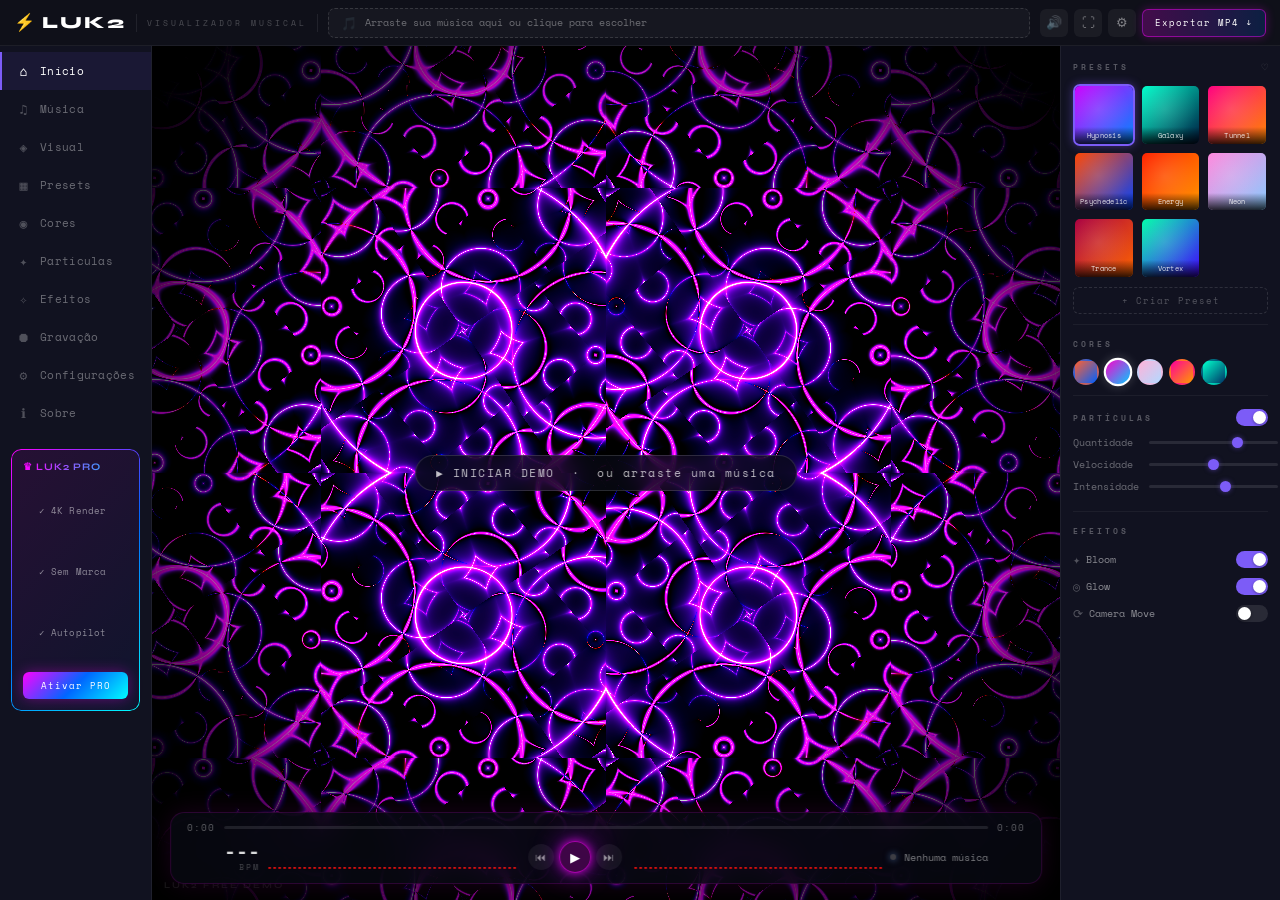
<file: demo.html>
<!DOCTYPE html>
<html lang="pt-br">
<head>
<meta charset="UTF-8"/>
<meta name="viewport" content="width=device-width, initial-scale=1.0"/>
<title>LUK2 — Visualizador Musical</title>
<link rel="preconnect" href="https://fonts.googleapis.com">
<link href="https://fonts.googleapis.com/css2?family=Space+Mono:wght@400;700&family=Syne:wght@700;800&display=swap" rel="stylesheet">
<style>
/* ── Reset ── */
*{margin:0;padding:0;box-sizing:border-box;}
html,body{width:100%;height:100%;overflow:hidden;background:#0c0d15;color:#fff;font-family:'Space Mono',monospace;}

/* ── App Shell ── */
#app{display:flex;flex-direction:column;width:100%;height:100%;}

/* ══════════════════════════════
   TOP BAR
══════════════════════════════ */
#topbar{
  display:flex;align-items:center;gap:10px;
  height:46px;min-height:46px;padding:0 14px;
  background:#0f1019;
  border-bottom:1px solid rgba(255,255,255,0.06);
  flex-shrink:0;z-index:20;
}
.tb-brand{
  display:flex;align-items:center;gap:5px;
  font-family:'Syne',sans-serif;font-size:17px;font-weight:800;
  letter-spacing:2px;white-space:nowrap;color:#fff;
}
.tb-brand-icon{color:#7c5cf7;}
.tb-sep{width:1px;height:18px;background:rgba(255,255,255,0.08);flex-shrink:0;}
.tb-sub{font-size:8px;letter-spacing:3px;color:rgba(255,255,255,0.25);text-transform:uppercase;white-space:nowrap;}
.tb-drop{
  flex:1;display:flex;align-items:center;gap:8px;
  height:30px;padding:0 12px;border-radius:7px;
  border:1px dashed rgba(255,255,255,0.14);
  background:rgba(255,255,255,0.03);
  cursor:pointer;transition:all 0.2s;
  font-size:10px;color:rgba(255,255,255,0.38);overflow:hidden;white-space:nowrap;
}
.tb-drop:hover{border-color:rgba(120,170,255,0.45);background:rgba(120,170,255,0.05);color:rgba(255,255,255,0.65);}
.tb-drop-icon{font-size:13px;opacity:0.55;flex-shrink:0;}
.tb-actions{display:flex;align-items:center;gap:6px;flex-shrink:0;}
.tb-icon{
  width:28px;height:28px;border-radius:6px;border:none;
  background:rgba(255,255,255,0.05);color:rgba(255,255,255,0.45);
  font-size:13px;cursor:pointer;transition:all 0.2s;
  display:flex;align-items:center;justify-content:center;
}
.tb-icon:hover{background:rgba(255,255,255,0.1);color:#fff;}
.tb-export{
  padding:0 12px;height:28px;border-radius:6px;
  border:1px solid rgba(255,0,255,0.45);
  background:linear-gradient(90deg,rgba(255,0,255,0.22),rgba(0,100,255,0.18));
  color:#fff;
  font-family:'Space Mono',monospace;font-size:9px;letter-spacing:1px;
  cursor:pointer;transition:all 0.2s;white-space:nowrap;
  box-shadow:0 0 10px rgba(255,0,255,0.25);
}
.tb-export:hover{
  background:linear-gradient(90deg,rgba(255,0,255,0.40),rgba(0,140,255,0.35));
  box-shadow:0 0 18px rgba(255,0,255,0.50),0 0 36px rgba(0,150,255,0.22);
}

/* ══════════════════════════════
   MAIN AREA
══════════════════════════════ */
#mainArea{display:flex;flex:1;overflow:hidden;}

/* ══════════════════════════════
   SIDEBAR
══════════════════════════════ */
#sidebar{
  width:152px;min-width:152px;
  background:#111220;
  border-right:1px solid rgba(255,255,255,0.06);
  display:flex;flex-direction:column;
  flex-shrink:0;overflow:hidden;
}
.nav-menu{padding:6px 0;}
.nav-item{
  display:flex;align-items:center;gap:9px;
  padding:9px 14px;
  font-size:11px;letter-spacing:0.3px;
  color:rgba(255,255,255,0.38);
  cursor:pointer;transition:all 0.15s;
  border-left:2px solid transparent;
  user-select:none;
}
.nav-item:hover{color:rgba(255,255,255,0.75);background:rgba(255,255,255,0.03);}
.nav-item.active{color:#fff;border-left-color:#7c5cf7;background:rgba(124,92,247,0.09);}
.nav-icon{font-size:13px;width:15px;text-align:center;flex-shrink:0;opacity:0.7;}
.nav-item.active .nav-icon{opacity:1;}
.pro-block{
  margin:10px;border-radius:10px;padding:12px;flex-shrink:0;
  position:relative;
  background:linear-gradient(135deg,rgba(255,0,255,0.09),rgba(0,80,255,0.06));
  border:1px solid transparent;
  background-clip:padding-box;
}
.pro-block::before{
  content:'';position:absolute;inset:0;border-radius:10px;padding:1px;
  background:linear-gradient(135deg,#ff00ff,#0066ff,#00ffff);
  -webkit-mask:linear-gradient(#fff 0 0) content-box,linear-gradient(#fff 0 0);
  -webkit-mask-composite:xor;mask-composite:exclude;
  pointer-events:none;
}
.pro-badge{
  font-family:'Syne',sans-serif;font-size:10px;font-weight:700;letter-spacing:1px;margin-bottom:7px;
  background:linear-gradient(90deg,#ff00ff,#00ccff);
  -webkit-background-clip:text;-webkit-text-fill-color:transparent;background-clip:text;
}
.pro-feat{font-size:9px;color:rgba(255,255,255,0.5);padding:24px 16px;letter-spacing:0.2px;}
.pro-feat::before{content:'✓  ';}
.pro-btn{
  width:100%;margin-top:9px;padding:7px;border-radius:6px;border:none;
  background:linear-gradient(135deg,#ff00ff,#0066ff,#00ffff);
  color:#fff;font-family:'Space Mono',monospace;font-size:9px;letter-spacing:1px;
  cursor:pointer;transition:all 0.2s;
  box-shadow:0 0 14px rgba(255,0,255,0.35);
}
.pro-btn:hover{
  background:linear-gradient(135deg,#ff44ff,#0088ff,#00ffff);
  box-shadow:0 0 22px rgba(255,0,255,0.55),0 0 40px rgba(0,150,255,0.28);
}

/* ══════════════════════════════
   CANVAS AREA
══════════════════════════════ */
#canvasWrap{
  flex:1;position:relative;overflow:hidden;background:#000;min-width:0;
  box-shadow:inset 1px 0 8px rgba(255,0,255,0.010),inset -1px 0 8px rgba(0,200,255,0.008);
}
#glCanvas{
  display:block;position:absolute;top:0;left:0;width:100%;height:100%;
}
#beatFlash{
  position:absolute;inset:0;z-index:5;pointer-events:none;
  border:3px solid rgba(120,170,255,0);
  transition:border-color 0.03s ease,opacity 0.08s ease;opacity:0;
}
#beatFlash.active{border-color:rgba(255,0,255,0.9);opacity:1;box-shadow:inset 0 0 30px rgba(255,0,200,0.12);}
.watermark{
  position:absolute;bottom:10px;left:12px;z-index:6;pointer-events:none;
  font-family:'Syne',sans-serif;font-size:9px;font-weight:700;
  letter-spacing:2px;color:rgba(255,255,255,0.09);
}
#idleMsg{
  position:absolute;top:50%;left:50%;transform:translate(-50%,-50%);
  z-index:15;pointer-events:auto;
  display:flex;align-items:center;gap:8px;
  background:rgba(8,10,20,0.72);border:1px solid rgba(255,255,255,0.14);
  border-radius:100px;padding:9px 20px;backdrop-filter:blur(12px);
  font-size:11px;letter-spacing:1.5px;color:rgba(255,255,255,0.75);
  cursor:pointer;white-space:nowrap;
  animation:idle-pulse 2s ease-in-out infinite;
  transition:opacity 0.6s ease;
}
#idleMsg:hover{background:rgba(120,170,255,0.12);border-color:rgba(120,170,255,0.45);}
#idleMsg.hidden{opacity:0;pointer-events:none;}
@keyframes idle-pulse{
  0%,100%{border-color:rgba(255,255,255,0.14);}
  50%{border-color:rgba(120,170,255,0.5);box-shadow:0 0 18px rgba(120,170,255,0.2);}
}

/* ── Player Bar ── */
#playerBar{
  position:absolute;bottom:16px;left:50%;transform:translateX(-50%);
  width:min(920px,96%);z-index:10;
  padding:8px 16px 10px;
  background:rgba(8,9,18,0.82);
  backdrop-filter:blur(14px);
  border-radius:14px;
  border:1px solid rgba(255,0,255,0.15);
  box-shadow:0 0 24px rgba(255,0,255,0.10),0 4px 20px rgba(0,0,0,0.5);
}
.progress-row{display:flex;align-items:center;gap:7px;margin-bottom:7px;}
.t-label{font-size:9px;color:rgba(255,255,255,0.38);letter-spacing:1px;min-width:30px;}
.t-label:last-child{text-align:right;}
.prog-track{
  flex:1;height:3px;background:rgba(255,255,255,0.1);border-radius:2px;
  cursor:pointer;position:relative;
}
.prog-fill{
  height:100%;width:0%;
  background:linear-gradient(90deg,#ff2bd6,#b026ff,#5a6cff,#00e5ff);
  border-radius:2px;transition:width 0.25s linear;pointer-events:none;
  box-shadow:0 0 6px rgba(255,0,200,0.45);
}
.player-row{display:flex;align-items:center;justify-content:center;gap:12px;}
.player-left{display:flex;align-items:center;gap:8px;}
.track-dot{
  width:6px;height:6px;border-radius:50%;flex-shrink:0;
  background:rgba(120,170,255,0.85);box-shadow:0 0 7px rgba(120,170,255,0.6);
  animation:dot-pulse 1.2s ease-in-out infinite;
}
@keyframes dot-pulse{0%,100%{opacity:1;transform:scale(1);}50%{opacity:0.45;transform:scale(0.75);}}
.track-dot.paused{animation:none;background:rgba(255,255,255,0.22);}
.track-name{font-size:10px;color:rgba(255,255,255,0.48);overflow:hidden;text-overflow:ellipsis;white-space:nowrap;max-width:160px;}
.pb-btns{display:flex;align-items:center;gap:5px;flex-shrink:0;}
.pb-btn{
  width:26px;height:26px;border-radius:50%;border:none;
  background:rgba(255,255,255,0.06);color:rgba(255,255,255,0.55);
  font-size:11px;cursor:pointer;transition:all 0.2s;
  display:flex;align-items:center;justify-content:center;
}
.pb-btn:hover{background:rgba(255,255,255,0.12);color:#fff;}
.pb-play{
  width:32px;height:32px;font-size:13px;
  background:rgba(255,0,255,0.22);color:#fff;
  border:1px solid rgba(255,0,255,0.55);
  box-shadow:0 0 10px rgba(255,0,255,0.70),0 0 25px rgba(180,0,255,0.50),0 0 40px rgba(255,0,255,0.20);
}
.pb-play:hover{
  background:rgba(255,0,255,0.40);
  box-shadow:0 0 16px rgba(255,0,255,0.90),0 0 36px rgba(180,0,255,0.70),0 0 55px rgba(255,0,255,0.35);
}
.player-right{display:flex;align-items:center;gap:8px;}
.bpm-box{text-align:right;}
.bpm-val{font-size:19px;font-weight:700;color:rgba(255,255,255,0.85);line-height:1;}
.bpm-lbl{font-size:8px;color:rgba(255,255,255,0.28);letter-spacing:2px;}
.bars{display:flex;align-items:flex-end;gap:2px;height:24px;}
.bars-left{transform:scaleX(-1);}
.bar{width:3px;border-radius:2px;background:linear-gradient(to top,rgba(200,0,0,0.95),rgba(255,30,30,0.85));min-height:2px;transition:height 0.04s ease;}

/* ══════════════════════════════
   RIGHT PANEL
══════════════════════════════ */
#rightPanel{
  width:220px;min-width:220px;
  background:#111220;
  border-left:1px solid rgba(255,255,255,0.06);
  overflow-y:auto;overflow-x:hidden;
  flex-shrink:0;
}
#rightPanel::-webkit-scrollbar{width:3px;}
#rightPanel::-webkit-scrollbar-thumb{background:rgba(255,255,255,0.08);border-radius:2px;}
.p-section{padding:13px 12px 10px;}
.p-sep{height:1px;background:rgba(255,255,255,0.05);margin:0 12px;}
.p-header{display:flex;align-items:center;justify-content:space-between;margin-bottom:9px;}
.p-title{font-size:8px;letter-spacing:3px;text-transform:uppercase;color:rgba(255,255,255,0.3);font-weight:700;}
.p-action{font-size:11px;color:rgba(255,255,255,0.2);cursor:pointer;}
.p-action:hover{color:rgba(124,92,247,0.8);}

/* Presets grid */
.presets-grid{display:grid;grid-template-columns:repeat(3,1fr);gap:5px;margin-bottom:7px;}
.preset-thumb{
  border-radius:7px;overflow:hidden;cursor:pointer;
  border:2px solid transparent;transition:all 0.18s;
  aspect-ratio:1;position:relative;
}
.preset-thumb:hover{border-color:rgba(255,255,255,0.28);transform:scale(1.04);}
.preset-thumb.active{border-color:#7c5cf7;box-shadow:0 0 10px rgba(124,92,247,0.45);}
.preset-bg{
  position:absolute;inset:0;
}
.preset-bg::after{
  content:'';position:absolute;inset:0;
  background:radial-gradient(circle at 40% 40%,rgba(255,255,255,0.12),transparent 65%);
}
.preset-label{
  position:absolute;bottom:0;left:0;right:0;
  padding:3px 3px 3px;text-align:center;
  background:linear-gradient(to top,rgba(0,0,0,0.82),transparent);
  font-size:7px;letter-spacing:0.3px;color:rgba(255,255,255,0.85);
}
.add-preset-btn{
  width:100%;padding:6px;border-radius:6px;
  border:1px dashed rgba(255,255,255,0.12);background:transparent;
  color:rgba(255,255,255,0.28);font-family:'Space Mono',monospace;
  font-size:9px;letter-spacing:1px;cursor:pointer;transition:all 0.2s;
}
.add-preset-btn:hover{border-color:rgba(124,92,247,0.38);color:rgba(124,92,247,0.75);}

/* Colors */
.color-row{display:flex;gap:6px;align-items:center;flex-wrap:wrap;}
.c-swatch{
  width:26px;height:26px;border-radius:50%;cursor:pointer;
  border:2px solid transparent;transition:all 0.18s;
}
.c-swatch:hover{transform:scale(1.15);border-color:rgba(255,255,255,0.35);}
.c-swatch.active{border-color:#fff;box-shadow:0 0 10px rgba(255,255,255,0.2);transform:scale(1.1);}

/* Sliders */
.slider-row{display:flex;align-items:center;justify-content:space-between;gap:8px;margin-bottom:7px;}
.s-label{font-size:10px;color:rgba(255,255,255,0.38);min-width:68px;flex-shrink:0;}
input[type=range]{
  flex:1;-webkit-appearance:none;height:3px;
  background:rgba(255,255,255,0.1);border-radius:2px;cursor:pointer;outline:none;
}
input[type=range]::-webkit-slider-thumb{
  -webkit-appearance:none;width:11px;height:11px;border-radius:50%;
  background:#7c5cf7;box-shadow:0 0 5px rgba(124,92,247,0.5);cursor:pointer;
}
input[type=range]::-moz-range-thumb{
  width:11px;height:11px;border-radius:50%;border:none;
  background:#7c5cf7;cursor:pointer;
}

/* Effects toggles */
.effect-row{display:flex;align-items:center;justify-content:space-between;padding:5px 0;}
.eff-label{display:flex;align-items:center;gap:6px;font-size:10px;color:rgba(255,255,255,0.5);}
.eff-icon{font-size:12px;opacity:0.55;}
.toggle{
  width:32px;height:17px;border-radius:9px;
  background:rgba(255,255,255,0.1);
  position:relative;cursor:pointer;transition:background 0.2s;flex-shrink:0;
}
.toggle.on{background:#7c5cf7;}
.toggle::after{
  content:'';position:absolute;
  width:13px;height:13px;border-radius:50%;
  background:white;top:2px;left:2px;
  transition:transform 0.2s;box-shadow:0 1px 3px rgba(0,0,0,0.35);
}
.toggle.on::after{transform:translateX(15px);}

/* ══════════════════════════════
   START OVERLAY
══════════════════════════════ */
#startOverlay{
  position:fixed;inset:0;z-index:100;
  display:flex;flex-direction:column;align-items:center;justify-content:center;
  background:
    radial-gradient(ellipse at 40% 40%, rgba(120,170,255,0.16), transparent 60%),
    radial-gradient(ellipse at 70% 65%, rgba(255,100,200,0.10), transparent 55%),
    rgba(5,6,12,0.97);
  backdrop-filter:blur(4px);
  transition:opacity 0.55s ease;
}
#startOverlay.hidden{opacity:0;pointer-events:none;}
.s-brand{
  font-family:'Syne',sans-serif;font-size:62px;font-weight:800;letter-spacing:4px;
  background:linear-gradient(135deg,rgba(255,255,255,0.95),rgba(120,170,255,0.8));
  -webkit-background-clip:text;-webkit-text-fill-color:transparent;background-clip:text;
  margin-bottom:8px;
}
.s-tag{color:rgba(255,255,255,0.35);font-size:10px;letter-spacing:3px;text-transform:uppercase;margin-bottom:44px;}
.s-btn{
  padding:15px 46px;border-radius:100px;
  border:1px solid rgba(120,170,255,0.45);
  background:linear-gradient(135deg,rgba(120,170,255,0.28),rgba(60,80,255,0.12));
  color:#fff;font-family:'Syne',sans-serif;font-size:14px;font-weight:700;letter-spacing:2px;
  cursor:pointer;transition:all 0.22s;
  box-shadow:0 0 50px rgba(120,170,255,0.18);
}
.s-btn:hover{transform:scale(1.05);box-shadow:0 0 70px rgba(120,170,255,0.38);}
.s-note{margin-top:22px;color:rgba(255,255,255,0.2);font-size:9px;letter-spacing:1px;}
.s-drop{
  margin-top:14px;padding:9px 22px;
  border:1px dashed rgba(255,255,255,0.18);border-radius:9px;
  color:rgba(255,255,255,0.42);font-size:9px;letter-spacing:1px;
  cursor:pointer;transition:all 0.2s;background:rgba(255,255,255,0.03);text-align:center;
}
.s-drop:hover{border-color:rgba(120,170,255,0.45);color:rgba(255,255,255,0.65);}

/* ── Loading ── */
#loadingMsg{
  position:fixed;inset:0;z-index:90;display:none;
  align-items:center;justify-content:center;
  background:rgba(5,6,12,0.7);flex-direction:column;gap:13px;
}
#loadingMsg.show{display:flex;}
.spin{width:34px;height:34px;border:2px solid rgba(255,255,255,0.05);border-top-color:rgba(120,170,255,0.65);border-radius:50%;animation:spin 0.8s linear infinite;}
@keyframes spin{to{transform:rotate(360deg);}}
.spin-txt{color:rgba(255,255,255,0.3);font-size:9px;letter-spacing:2px;}
</style>
</head>
<body>

<div id="app">

  <!-- ── TOP BAR ── -->
  <div id="topbar">
    <div class="tb-brand">
      <span class="tb-brand-icon">⚡</span>LUK2
    </div>
    <div class="tb-sep"></div>
    <div class="tb-sub">Visualizador Musical</div>
    <div class="tb-sep"></div>
    <div class="tb-drop" id="tbDrop">
      <span class="tb-drop-icon">🎵</span>
      <span id="tbFileName">Arraste sua música aqui ou clique para escolher</span>
      <input type="file" id="fileInput" accept="audio/*" style="display:none">
    </div>
    <div class="tb-actions">
      <button class="tb-icon" title="Volume">🔊</button>
      <button class="tb-icon" id="fullscreenBtn" title="Tela cheia">⛶</button>
      <button class="tb-icon" title="Configurações">⚙</button>
      <button class="tb-export">Exportar MP4 ↓</button>
    </div>
  </div>

  <!-- ── MAIN ── -->
  <div id="mainArea">

    <!-- SIDEBAR -->
    <div id="sidebar">
      <nav class="nav-menu">
        <div class="nav-item active" data-sec="inicio"><span class="nav-icon">⌂</span>Início</div>
        <div class="nav-item" data-sec="musica"><span class="nav-icon">♫</span>Música</div>
        <div class="nav-item" data-sec="visual"><span class="nav-icon">◈</span>Visual</div>
        <div class="nav-item" data-sec="presets"><span class="nav-icon">▦</span>Presets</div>
        <div class="nav-item" data-sec="cores"><span class="nav-icon">◉</span>Cores</div>
        <div class="nav-item" data-sec="particulas"><span class="nav-icon">✦</span>Partículas</div>
        <div class="nav-item" data-sec="efeitos"><span class="nav-icon">✧</span>Efeitos</div>
        <div class="nav-item" data-sec="gravacao"><span class="nav-icon">⏺</span>Gravação</div>
        <div class="nav-item" data-sec="config"><span class="nav-icon">⚙</span>Configurações</div>
        <div class="nav-item" data-sec="sobre"><span class="nav-icon">ℹ</span>Sobre</div>
      </nav>
      <div class="pro-block">
        <div class="pro-badge">♛ LUK2 PRO</div>
        <div class="pro-feat">4K Render</div>
        <div class="pro-feat">Sem Marca</div>
        <div class="pro-feat">Autopilot</div>
        <button class="pro-btn">Ativar PRO</button>
      </div>
    </div>

    <!-- CANVAS + PLAYER -->
    <div id="canvasWrap">
      <canvas id="glCanvas"></canvas>
      <div id="beatFlash"></div>
      <div class="watermark">LUK2 FREE DEMO</div>
      <div id="idleMsg">▶ INICIAR DEMO &nbsp;·&nbsp; ou arraste uma música</div>

      <div id="playerBar">
        <div class="progress-row">
          <span class="t-label" id="timeElapsed">0:00</span>
          <div class="prog-track" id="progTrack">
            <div class="prog-fill" id="progFill"></div>
          </div>
          <span class="t-label" id="timeTotal">0:00</span>
        </div>
        <div class="player-row">
          <div class="player-left">
            <div class="bpm-box">
              <div class="bpm-val" id="bpmDisplay">---</div>
              <div class="bpm-lbl">BPM</div>
            </div>
            <div class="bars bars-left">
              <div class="bar" id="wl1"></div><div class="bar" id="wl2"></div>
              <div class="bar" id="wl3"></div><div class="bar" id="wl4"></div>
              <div class="bar" id="wl5"></div><div class="bar" id="wl6"></div>
              <div class="bar" id="wl7"></div><div class="bar" id="wl8"></div>
              <div class="bar" id="wl9"></div><div class="bar" id="wl10"></div>
              <div class="bar" id="wl11"></div><div class="bar" id="wl12"></div>
              <div class="bar" id="wl13"></div><div class="bar" id="wl14"></div>
              <div class="bar" id="wl15"></div><div class="bar" id="wl16"></div>
              <div class="bar" id="wl17"></div><div class="bar" id="wl18"></div>
              <div class="bar" id="wl19"></div><div class="bar" id="wl20"></div>
              <div class="bar" id="wl21"></div><div class="bar" id="wl22"></div>
              <div class="bar" id="wl23"></div><div class="bar" id="wl24"></div>
              <div class="bar" id="wl25"></div><div class="bar" id="wl26"></div>
              <div class="bar" id="wl27"></div><div class="bar" id="wl28"></div>
              <div class="bar" id="wl29"></div><div class="bar" id="wl30"></div>
              <div class="bar" id="wl31"></div><div class="bar" id="wl32"></div>
              <div class="bar" id="wl33"></div><div class="bar" id="wl34"></div>
              <div class="bar" id="wl35"></div><div class="bar" id="wl36"></div>
              <div class="bar" id="wl37"></div><div class="bar" id="wl38"></div>
              <div class="bar" id="wl39"></div><div class="bar" id="wl40"></div>
              <div class="bar" id="wl41"></div><div class="bar" id="wl42"></div>
              <div class="bar" id="wl43"></div><div class="bar" id="wl44"></div>
              <div class="bar" id="wl45"></div><div class="bar" id="wl46"></div>
              <div class="bar" id="wl47"></div><div class="bar" id="wl48"></div>
              <div class="bar" id="wl49"></div><div class="bar" id="wl50"></div>
            </div>
          </div>
          <div class="pb-btns">
            <button class="pb-btn">⏮</button>
            <button class="pb-btn pb-play" id="playPauseBtn">▶</button>
            <button class="pb-btn">⏭</button>
          </div>
          <div class="player-right">
            <div class="bars">
              <div class="bar" id="b1"></div><div class="bar" id="b2"></div>
              <div class="bar" id="b3"></div><div class="bar" id="b4"></div>
              <div class="bar" id="b5"></div><div class="bar" id="b6"></div>
              <div class="bar" id="b7"></div><div class="bar" id="b8"></div>
              <div class="bar" id="b9"></div><div class="bar" id="b10"></div>
              <div class="bar" id="b11"></div><div class="bar" id="b12"></div>
              <div class="bar" id="b13"></div><div class="bar" id="b14"></div>
              <div class="bar" id="b15"></div><div class="bar" id="b16"></div>
              <div class="bar" id="b17"></div><div class="bar" id="b18"></div>
              <div class="bar" id="b19"></div><div class="bar" id="b20"></div>
              <div class="bar" id="b21"></div><div class="bar" id="b22"></div>
              <div class="bar" id="b23"></div><div class="bar" id="b24"></div>
              <div class="bar" id="b25"></div><div class="bar" id="b26"></div>
              <div class="bar" id="b27"></div><div class="bar" id="b28"></div>
              <div class="bar" id="b29"></div><div class="bar" id="b30"></div>
              <div class="bar" id="b31"></div><div class="bar" id="b32"></div>
              <div class="bar" id="b33"></div><div class="bar" id="b34"></div>
              <div class="bar" id="b35"></div><div class="bar" id="b36"></div>
              <div class="bar" id="b37"></div><div class="bar" id="b38"></div>
              <div class="bar" id="b39"></div><div class="bar" id="b40"></div>
              <div class="bar" id="b41"></div><div class="bar" id="b42"></div>
              <div class="bar" id="b43"></div><div class="bar" id="b44"></div>
              <div class="bar" id="b45"></div><div class="bar" id="b46"></div>
              <div class="bar" id="b47"></div><div class="bar" id="b48"></div>
              <div class="bar" id="b49"></div><div class="bar" id="b50"></div>
            </div>
            <div class="track-dot paused" id="trackDot"></div>
            <div class="track-name" id="trackName">Nenhuma música</div>
          </div>
        </div>
      </div>
    </div>

    <!-- RIGHT PANEL -->
    <div id="rightPanel">

      <div class="p-section" id="sec-presets">
        <div class="p-header">
          <div class="p-title">Presets</div>
          <div class="p-action">♡</div>
        </div>
        <div class="presets-grid" id="presetsGrid"></div>
        <button class="add-preset-btn">+ Criar Preset</button>
      </div>

      <div class="p-sep"></div>

      <div class="p-section" id="sec-cores">
        <div class="p-header"><div class="p-title">Cores</div></div>
        <div class="color-row" id="colorRow"></div>
      </div>

      <div class="p-sep"></div>

      <div class="p-section" id="sec-particulas">
        <div class="p-header">
          <div class="p-title">Partículas</div>
          <div class="toggle on" id="togglePart"></div>
        </div>
        <div class="slider-row">
          <span class="s-label">Quantidade</span>
          <input type="range" id="slQtd" min="0" max="100" value="70">
        </div>
        <div class="slider-row">
          <span class="s-label">Velocidade</span>
          <input type="range" id="slVel" min="0" max="100" value="50">
        </div>
        <div class="slider-row">
          <span class="s-label">Intensidade</span>
          <input type="range" id="slInt" min="0" max="100" value="60">
        </div>
      </div>

      <div class="p-sep"></div>

      <div class="p-section" id="sec-efeitos">
        <div class="p-header"><div class="p-title">Efeitos</div></div>
        <div class="effect-row">
          <div class="eff-label"><span class="eff-icon">✦</span>Bloom</div>
          <div class="toggle on" id="togBloom"></div>
        </div>
        <div class="effect-row">
          <div class="eff-label"><span class="eff-icon">◎</span>Glow</div>
          <div class="toggle on" id="togGlow"></div>
        </div>
        <div class="effect-row">
          <div class="eff-label"><span class="eff-icon">⟳</span>Camera Move</div>
          <div class="toggle" id="togCamera"></div>
        </div>
      </div>

    </div><!-- #rightPanel -->

  </div><!-- #mainArea -->
</div><!-- #app -->

<!-- START OVERLAY -->
<div id="startOverlay" style="display:none">
  <div class="s-brand">LUK2</div>
  <div class="s-tag">Visualizador Fractal em Tempo Real</div>
  <button class="s-btn" id="startBtn">▶&nbsp;&nbsp;INICIAR DEMO</button>
  <div class="s-note">ou escolha sua própria música para começar</div>
  <div class="s-drop" id="startDrop">Arraste sua música aqui · mp3 · wav · ogg · flac</div>
</div>

<!-- LOADING -->
<div id="loadingMsg">
  <div class="spin"></div>
  <div class="spin-txt">Carregando áudio…</div>
</div>

<script>
// ═══════════════════════════════════════════
//  SHADERS  (unchanged)
// ═══════════════════════════════════════════
const VS=`#version 300 es
in vec2 in_vert;out vec2 v_uv;
void main(){v_uv=in_vert*.5+.5;gl_Position=vec4(in_vert,0.,1.);}`;

const FS=`#version 300 es
precision highp float;
in vec2 v_uv;out vec4 f_color;
uniform float u_time,u_audio,u_beat,u_bass,u_mid,u_high,u_kick,u_snare,u_color_offset;
uniform vec2 u_res;
uniform int u_palette,u_mode;

vec3 aces(vec3 x){return clamp((x*(2.51*x+.03))/(x*(2.43*x+.59)+.14),0.,1.);}

vec3 pal(float t,float co,float intensity){
  t+=co;vec3 a,b,c,d;
  if(u_palette==0){
    // Energy: laranja → azul | bass amplifica laranja, high amplifica azul
    // t=0 → laranja (R=0.94,G=0.30,B=0) | t=0.5 → azul neon (R=0,G=0,B=0.78)
    a=vec3(0.06,0.03,0.08);
    b=vec3(0.88,0.30+u_bass*.30,0.70+u_high*.20);
    c=vec3(1.0,1.0,1.0);
    d=vec3(0.0,0.08,0.5);
  }else if(u_palette==1){
    // Hypnosis: magenta neon + azul | R e B em fase, G suprimido
    // t=0 → magenta (R+B) | t=0.5 → escuro | bass→R, high→B
    a=vec3(0.05,0.0,0.15);
    b=vec3(0.50+u_bass*.40,0.08,0.85+u_high*.15);
    c=vec3(1.0,1.0,1.0);
    d=vec3(0.0,0.5,0.0);
  }else if(u_palette==2){
    // Neon: ciano ↔ rosa | R invertido em relação a G e B
    // t=0 → ciano (R=0,G=0.25,B=1.0) | t=0.5 → rosa (R=0.89,G=0,B=0)
    a=vec3(0.07,0.07,0.12);
    b=vec3(0.82,0.18+u_mid*.20,0.88+u_high*.12);
    c=vec3(1.0,0.7,1.0);
    d=vec3(0.5,0.0,0.0);
  }else if(u_palette==3){
    // Psychedelic: magenta elétrico + azul profundo | G mínimo
    // t=0 → magenta (R+B altos) | t=0.5 → escuro | bass→R, high→B
    a=vec3(0.08,0.02,0.10);
    b=vec3(0.85+u_bass*.40,0.10,0.80+u_high*.35);
    c=vec3(1.0,0.5,1.0);
    d=vec3(0.0,0.5,0.0);
  }else{
    // Galaxy: ciano → azul profundo | fundo escuro, sem verde isolado
    // t=0 → ciano (G+B) | t=0.25 → azul profundo | t=0.5 → escuro
    a=vec3(0.02,0.05,0.18);
    b=vec3(0.08,0.42+u_bass*.28,0.80+u_high*.18);
    c=vec3(0.5,1.0,0.8);
    d=vec3(0.5,0.0,0.0);
  }
  b*=0.85+intensity*1.2;
  return a+b*cos(6.28318*(c*t+d));
}
#define PAL(t) pal(t,u_color_offset,u_audio)

vec2 rot2(vec2 p,float a){float cs=cos(a),sn=sin(a);return vec2(p.x*cs-p.y*sn,p.x*sn+p.y*cs);}

vec3 modeLoop(vec2 u0){
  vec2 uv=u0*(1.+u_bass*1.6+u_beat*.50+u_kick*.35);
  vec3 col=vec3(0.);
  for(float i=0.;i<4.;i++){
    uv=fract(uv*1.5)-.5;
    uv=rot2(uv,u_time*.12+i*.5+u_mid*1.4+u_beat*3.0+u_high*.8);
    float d=length(uv);d=sin(d*8.+u_time+i+u_beat*3.)/8.;d=abs(d);
    col+=PAL(length(u0)+i*.4+u_time*.06)*pow(.012/(d+.0001),.85);
  }
  return col/4.;
}
vec3 modeTunnel(vec2 u0){
  float r=length(u0),a=atan(u0.y,u0.x);
  vec2 tuv=vec2(a/6.28318,.3/(r+.05)+u_time*.5+u_beat*.8+u_bass*.5);
  tuv+=u_mid*.15;
  vec3 col=vec3(0.);
  for(float i=0.;i<3.;i++){
    tuv=fract(tuv*1.4+i*.1)-.5;
    float d=length(tuv);d=sin(d*10.+u_time*1.8+u_beat*4.)/10.;d=abs(d);
    col+=PAL(r+i*.3+u_time*.05)*pow(.010/(d+.0001),.9);
  }
  return col/3.*smoothstep(.05,.25,r);
}
vec3 modeKaleid(vec2 u0){
  float SIDES=6.+floor(u_beat*6.),a=atan(u0.y,u0.x),r=length(u0);
  a=mod(a,6.28318/SIDES);a=abs(a-3.14159/SIDES);
  vec2 uv=vec2(cos(a),sin(a))*r*(1.+u_bass*.7+u_beat*.2+u_kick*.15);
  vec3 col=vec3(0.);
  for(float i=0.;i<4.;i++){
    uv=fract(uv*1.5)-.5;
    uv=rot2(uv,u_time*.10+i*.8+u_high*.8+u_beat*1.5);
    float d=length(uv);d=sin(d*9.+u_time+u_beat*3.)/9.;d=abs(d);
    col+=PAL(r+i*.5+u_time*.07)*pow(.012/(d+.0001),.88);
  }
  return col/4.;
}
vec3 modePlasma(vec2 u0){
  vec2 uv=u0*(2.5+u_bass*2.+u_beat*.5);float t=u_time*.6;
  float v=sin(uv.x*3.+t+u_beat*2.)+sin(uv.y*2.5+t*1.3+u_mid*3.)
         +sin((uv.x+uv.y)*2.+t*.8+u_snare*2.)
         +sin(sqrt(uv.x*uv.x+uv.y*uv.y+1.)*3.5+t)
         +u_beat*3.*sin(length(uv)*5.-t*3.)+u_high*sin(uv.x*8.+t*2.)*.8;
  v=v*.5+.5;
  vec3 col=PAL(v+u_time*.06);
  for(float i=0.;i<2.;i++){
    uv=rot2(uv,t*.12+i+u_mid*.5+u_beat*.3);
    col+=PAL(abs(sin(length(uv)*6.+t+u_beat*2.))+i*.5)*.25*u_bass;
  }
  return col;
}

void main(){
  vec2 uv=(gl_FragCoord.xy*2.-u_res)/u_res.y;
  uv*=1.+u_bass*0.12;
  uv=rot2(uv,u_bass*0.4);
  uv+=uv*u_mid*0.05*sin(u_time*2.0);
  uv*=1.-u_beat*.14-u_kick*.20-u_snare*.07;
  uv+=uv*u_snare*.07*sin(u_time*18.+uv.x*10.);
  uv+=uv*u_high*.02*sin(u_time*25.+uv.y*6.);
  vec3 col;
  if(u_mode==0)      col=modeLoop(uv);
  else if(u_mode==1) col=modeTunnel(uv);
  else if(u_mode==2) col=modeKaleid(uv);
  else               col=modePlasma(uv);
  col+=col*(0.4+u_beat*1.8+u_bass*1.0)*0.7;
  col/=max(1.,length(col)*.4);
  col=aces(col*1.8);
  col=mix(col,PAL(u_time*.08)*3.0,u_beat*.35);
  col=mix(col,vec3(1.),u_snare*.40);
  col*=smoothstep(1.5,1.5*.2,length(uv));
  f_color=vec4(col,1.);
}`;

// ═══════════════════════════════════════════
//  WebGL Setup  (unchanged core)
// ═══════════════════════════════════════════
const canvas=document.getElementById('glCanvas');
const gl=canvas.getContext('webgl2');
function sh(type,src){const s=gl.createShader(type);gl.shaderSource(s,src);gl.compileShader(s);if(!gl.getShaderParameter(s,gl.COMPILE_STATUS))console.error(gl.getShaderInfoLog(s));return s;}
const prog=gl.createProgram();
gl.attachShader(prog,sh(gl.VERTEX_SHADER,VS));
gl.attachShader(prog,sh(gl.FRAGMENT_SHADER,FS));
gl.linkProgram(prog);
const vbo=gl.createBuffer();
gl.bindBuffer(gl.ARRAY_BUFFER,vbo);
gl.bufferData(gl.ARRAY_BUFFER,new Float32Array([-1,-1,1,-1,-1,1,-1,1,1,-1,1,1]),gl.STATIC_DRAW);
const vao=gl.createVertexArray();gl.bindVertexArray(vao);
const al=gl.getAttribLocation(prog,'in_vert');
gl.enableVertexAttribArray(al);gl.vertexAttribPointer(al,2,gl.FLOAT,false,0,0);
const U={};
['u_time','u_res','u_audio','u_beat','u_bass','u_mid','u_high','u_kick','u_snare','u_color_offset','u_palette','u_mode']
  .forEach(n=>U[n]=gl.getUniformLocation(prog,n));

function resize(){
  const w=document.getElementById('canvasWrap');
  canvas.width=w.clientWidth;canvas.height=w.clientHeight;
  gl.viewport(0,0,canvas.width,canvas.height);
}
resize();window.addEventListener('resize',resize);

// ═══════════════════════════════════════════
//  Audio  (unchanged core)
// ═══════════════════════════════════════════
let audioCtx,analyser,sourceNode,audioBuffer;
const FFT=512;
let freqData=null;

function setupAnalyser(){
  analyser=audioCtx.createAnalyser();
  analyser.fftSize=FFT;
  analyser.smoothingTimeConstant=0.0;
  analyser.minDecibels=-90;
  analyser.maxDecibels=-10;
  freqData=new Uint8Array(analyser.frequencyBinCount);
  analyser.connect(audioCtx.destination);
}

async function loadURL(url){
  showLoading(true);
  try{
    const r=await fetch(url);if(!r.ok)throw 0;
    audioBuffer=await audioCtx.decodeAudioData(await r.arrayBuffer());
    showLoading(false);
    setName(url.split('/').pop());
    play(0);return true;
  }catch{showLoading(false);return false;}
}
async function loadFile(file){
  showLoading(true);
  try{
    audioBuffer=await audioCtx.decodeAudioData(await file.arrayBuffer());
    showLoading(false);
    setName(file.name);
    play(0);
  }catch{showLoading(false);}
}
function setName(n){
  document.getElementById('trackName').textContent=n;
  document.getElementById('tbFileName').textContent=n;
  if(audioBuffer)document.getElementById('timeTotal').textContent=fmt(audioBuffer.duration);
}

let playStart=0,pauseOff=0,isPaused=false,isPlaying=false;

function play(offset){
  if(sourceNode){sourceNode.disconnect();sourceNode=null;}
  sourceNode=audioCtx.createBufferSource();
  sourceNode.buffer=audioBuffer;sourceNode.loop=true;
  sourceNode.connect(analyser);
  sourceNode.start(0,offset||0);
  playStart=audioCtx.currentTime-(offset||0);
  document.getElementById('trackDot').classList.remove('paused');
  document.getElementById('playPauseBtn').textContent='⏸';
  bTimes.length=0;bpm=0;bassI0=-1;bassI1=-1;
  isPlaying=true;isPaused=false;
  document.getElementById('idleMsg').classList.add('hidden');
}
function pauseAudio(){
  if(!sourceNode||!isPlaying)return;
  pauseOff=(audioCtx.currentTime-playStart)%audioBuffer.duration;
  sourceNode.stop();sourceNode=null;
  isPaused=true;isPlaying=false;
  document.getElementById('trackDot').classList.add('paused');
  document.getElementById('playPauseBtn').textContent='▶';
}
function resumeAudio(){
  if(!audioBuffer||!isPaused)return;
  play(pauseOff);
}
function fmt(s){const m=Math.floor(s/60),sec=Math.floor(s%60);return m+':'+(sec<10?'0':'')+sec;}

// ═══════════════════════════════════════════
//  Audio Analysis  (unchanged)
// ═══════════════════════════════════════════
function bandRMS(lo,hi){
  if(!analyser||!freqData)return 0;
  const bin=audioCtx.sampleRate/FFT;
  const i0=Math.max(0,Math.floor(lo/bin)),i1=Math.min(freqData.length-1,Math.floor(hi/bin));
  if(i1<i0)return 0;
  let s=0;for(let i=i0;i<=i1;i++){const v=freqData[i]/255;s+=v*v;}
  return Math.sqrt(s/(i1-i0+1));
}
function band(lo,hi){
  if(!analyser||!freqData)return 0;
  const bin=audioCtx.sampleRate/FFT;
  const i0=Math.max(0,Math.floor(lo/bin)),i1=Math.min(freqData.length-1,Math.floor(hi/bin));
  let s=0;for(let i=i0;i<=i1;i++)s+=freqData[i]/255;
  return i1>=i0?s/(i1-i0+1):0;
}

const FLUX_HIST=43;
const fluxHistory=new Float32Array(FLUX_HIST);
let fluxPtr=0,fluxSmooth=0,fluxPeak=0,prevFFT=null;
const BEAT_SENS=1.5,COOL_FRAMES=8;
let beatFlash=0,beatCool=0,bpm=0;
const bTimes=[];
let sBass=0,sMid=0,sHigh=0,sKick=0,sSnare=0,sAudio=0;
let mBass=1e-6,mMid=1e-6,mHigh=1e-6,mKick=1e-6,mSnare=1e-6;
let bassI0=-1,bassI1=-1;
const BASS_THRESHOLD=0.20;

function processAudio(){
  if(!analyser||!freqData)return;
  analyser.getByteFrequencyData(freqData);

  function sm(o,v,u,d){return o+(v-o)*(v>o?u:d);}

  // ── Bass (20–140 Hz) ──
  const rB=bandRMS(20,140);
  const bassFiltered=rB>BASS_THRESHOLD?rB:0;
  sBass=sm(sBass,bassFiltered,0.70,0.20);

  // ── Mid (140–2000 Hz) ──
  const rM=bandRMS(140,2000);
  mMid=Math.max(mMid,rM+1e-6);
  sMid=sm(sMid,rM/mMid,0.65,0.18);

  // ── High (2000–8000 Hz) ──
  const rH=bandRMS(2000,8000);
  mHigh=Math.max(mHigh,rH+1e-6);
  sHigh=sm(sHigh,rH/mHigh,0.60,0.15);

  // ── Overall energy ──
  sAudio=Math.max(sBass,sMid*0.7,sHigh*0.5);

  // ── Spectral Flux ──
  let flux=0;
  if(prevFFT){
    for(let i=0;i<freqData.length;i++){const d=freqData[i]-prevFFT[i];if(d>0)flux+=d/255;}
    flux/=freqData.length;
  }
  if(!prevFFT)prevFFT=new Uint8Array(freqData.length);
  prevFFT.set(freqData);
  fluxHistory[fluxPtr]=flux;
  fluxPtr=(fluxPtr+1)%FLUX_HIST;
  let fluxMean=0;for(let i=0;i<FLUX_HIST;i++)fluxMean+=fluxHistory[i];fluxMean/=FLUX_HIST;

  // ── Beat trigger ──
  beatFlash=Math.max(0,beatFlash-0.08);
  if(beatCool>0){beatCool--;}
  else if(flux>fluxMean*BEAT_SENS&&flux>0.005){
    beatFlash=Math.min(1,flux*8);
    beatCool=COOL_FRAMES;
    const bf=document.getElementById('beatFlash');
    bf.classList.add('active');setTimeout(()=>bf.classList.remove('active'),80);
    const now=performance.now();
    bTimes.push(now);
    const cutoff=now-8000;while(bTimes.length>2&&bTimes[0]<cutoff)bTimes.shift();
    if(bTimes.length>=4){
      const ivs=[];for(let i=1;i<bTimes.length;i++)ivs.push(bTimes[i]-bTimes[i-1]);
      const avg=ivs.reduce((a,b)=>a+b,0)/ivs.length;
      const candidate=Math.round(60000/avg);
      if(candidate>=55&&candidate<=210)bpm=candidate;
    }
  }

  // ── Kick (20–120 Hz fast transient) ──
  const rK=bandRMS(20,120);
  if(bassI0<0)bassI0=rK;
  const kickDelta=rK-bassI0;
  bassI0=bassI0*0.85+rK*0.15;
  mKick=Math.max(mKick,rK+1e-6);
  sKick=sm(sKick,kickDelta>0&&kickDelta/mKick>0.18?kickDelta/mKick*2.2:0,0.80,0.22);

  // ── Snare (1000–5000 Hz fast transient) ──
  const rS=bandRMS(1000,5000);
  if(bassI1<0)bassI1=rS;
  const snareDelta=rS-bassI1;
  bassI1=bassI1*0.80+rS*0.20;
  mSnare=Math.max(mSnare,rS+1e-6);
  sSnare=sm(sSnare,snareDelta>0&&snareDelta/mSnare>0.15?snareDelta/mSnare*2.8:0,0.85,0.20);
}

// ═══════════════════════════════════════════
//  State
// ═══════════════════════════════════════════
let mode=0,palette=1,colorOffset=0,colorOffV=0,colorHitCooldown=0;
let pQty=0.7,pVel=0.5,pInt=0.6,pEnabled=true;
let effBloom=true,effGlow=true,effCamera=false;

function applyCanvasFilter(){
  let f=[];
  if(effBloom)f.push('brightness(1.35) saturate(1.25) contrast(1.08)');
  if(effGlow)f.push('drop-shadow(0 0 12px rgba(120,100,255,0.45))');
  canvas.style.filter=f.join(' ');
}
applyCanvasFilter();

// ═══════════════════════════════════════════
//  Presets
// ═══════════════════════════════════════════
const PRESETS=[
  {name:'Hypnosis',  mode:0,palette:1, grad:'linear-gradient(135deg,#cc00ff 0%,#0088ff 100%)'},
  {name:'Galaxy',    mode:2,palette:4, grad:'linear-gradient(135deg,#00ffcc 0%,#001840 100%)'},
  {name:'Tunnel',    mode:1,palette:3, grad:'linear-gradient(135deg,#ff0080 0%,#ff8800 100%)'},
  {name:'Psychedelic',mode:0,palette:3,grad:'linear-gradient(135deg,#ff4400 0%,#0044ff 100%)'},
  {name:'Energy',    mode:3,palette:0, grad:'linear-gradient(135deg,#ff2200 0%,#ff9900 100%)'},
  {name:'Neon',      mode:3,palette:2, grad:'linear-gradient(135deg,#ff88dd 0%,#88ccff 100%)'},
  {name:'Trance',    mode:2,palette:0, grad:'linear-gradient(135deg,#aa0040 0%,#ff6600 100%)'},
  {name:'Vortex',    mode:1,palette:4, grad:'linear-gradient(135deg,#00ffaa 0%,#4400ff 100%)'},
];
let activePreset=0;

function buildPresets(){
  const g=document.getElementById('presetsGrid');
  PRESETS.forEach((p,i)=>{
    const el=document.createElement('div');
    el.className='preset-thumb'+(i===0?' active':'');
    el.innerHTML=`<div class="preset-bg" style="background:${p.grad}"></div><div class="preset-label">${p.name}</div>`;
    el.addEventListener('click',()=>{
      activePreset=i;mode=p.mode;palette=p.palette;
      document.querySelectorAll('.preset-thumb').forEach((t,j)=>t.classList.toggle('active',j===i));
      document.querySelectorAll('.c-swatch').forEach(s=>s.classList.toggle('active',+s.dataset.p===palette));
    });
    g.appendChild(el);
  });
}

// ═══════════════════════════════════════════
//  Colors
// ═══════════════════════════════════════════
const COLORS=[
  {p:0,grad:'linear-gradient(135deg,#ff6030,#0060ff)'},
  {p:1,grad:'linear-gradient(135deg,#ff00cc,#00ccff)'},
  {p:2,grad:'linear-gradient(135deg,#ffb3d9,#b3d9ff)'},
  {p:3,grad:'linear-gradient(135deg,#ff0099,#ff9900)'},
  {p:4,grad:'linear-gradient(135deg,#00ffcc,#003366)'},
];
function buildColors(){
  const row=document.getElementById('colorRow');
  COLORS.forEach(c=>{
    const el=document.createElement('div');
    el.className='c-swatch'+(c.p===palette?' active':'');
    el.dataset.p=c.p;el.style.background=c.grad;
    el.addEventListener('click',()=>{
      palette=c.p;
      document.querySelectorAll('.c-swatch').forEach(s=>s.classList.toggle('active',+s.dataset.p===palette));
    });
    row.appendChild(el);
  });
}

// ═══════════════════════════════════════════
//  Render Loop
// ═══════════════════════════════════════════
let startT=null,curT=0;
const barIds=['b1','b2','b3','b4','b5','b6','b7','b8','b9','b10','b11','b12','b13','b14','b15','b16','b17','b18','b19','b20','b21','b22','b23','b24','b25','b26','b27','b28','b29','b30','b31','b32','b33','b34','b35','b36','b37','b38','b39','b40','b41','b42','b43','b44','b45','b46','b47','b48','b49','b50'];
const wlIds=['wl1','wl2','wl3','wl4','wl5','wl6','wl7','wl8','wl9','wl10','wl11','wl12','wl13','wl14','wl15','wl16','wl17','wl18','wl19','wl20','wl21','wl22','wl23','wl24','wl25','wl26','wl27','wl28','wl29','wl30','wl31','wl32','wl33','wl34','wl35','wl36','wl37','wl38','wl39','wl40','wl41','wl42','wl43','wl44','wl45','wl46','wl47','wl48','wl49','wl50'];
const barRanges=[
  [20,40],[40,70],[70,110],[110,180],[180,280],[280,420],[420,600],[600,900],[900,1400],[1400,2200],[2200,3500],[3500,5500],[5500,9000],[9000,16000],
  [20,32],[32,50],[50,75],[75,100],[100,140],[140,190],[190,260],[260,350],[350,460],[460,610],[610,810],[810,1070],[1070,1420],[1420,1880],[1880,2490],[2490,3300],[3300,4360],[4360,5760],[5760,7620],[7620,10080],[10080,16000],
  [20,24],[24,29],[29,35],[35,43],[43,52],[52,63],[63,76],[76,92],[92,111],[111,134],[134,162],[162,196],[196,237],[237,286],[286,346]
];

function render(ts){
  requestAnimationFrame(render);
  if(!startT)startT=ts;
  const lat=audioCtx?((audioCtx.outputLatency||0)+(audioCtx.baseLatency||0)):0;
  curT=(ts-startT)/1000+lat;

  if(isPlaying)processAudio();
  else{sBass=sMid=sHigh=sKick=sSnare=sAudio=beatFlash=0;}

  if(beatFlash>.6)colorOffV+=beatFlash*.14;
  colorOffV*=.88;colorOffset+=colorOffV;
  if(isPlaying){
    if(colorHitCooldown>0)colorHitCooldown--;
    else if(sBass>0.60){colorOffset+=0.8;colorHitCooldown=12;}
  }

  // Progress
  if(isPlaying&&audioBuffer){
    const el=(audioCtx.currentTime-playStart)%audioBuffer.duration;
    document.getElementById('progFill').style.width=((el/audioBuffer.duration)*100).toFixed(2)+'%';
    document.getElementById('timeElapsed').textContent=fmt(el);
  }

  // BPM + bars
  document.getElementById('bpmDisplay').textContent=bpm>0?bpm:'---';
  if(analyser&&freqData){
    barRanges.forEach((r,i)=>document.getElementById(barIds[i]).style.height=Math.max(2,band(r[0],r[1])*70)+'px');
    barRanges.forEach((r,i)=>document.getElementById(wlIds[i]).style.height=Math.max(2,band(r[0],r[1])*70)+'px');
  }

  // Camera Move effect
  if(effCamera){
    const a=Math.sin(curT*0.4)*0.7;
    canvas.style.transform=`rotate(${a}deg) scale(1.015)`;
  }else{
    canvas.style.transform='';
  }

  // Slider multipliers
  const speedM=pEnabled?(0.4+pVel*1.2):0.5;
  const intM  =pEnabled?(0.4+pInt*1.2):0.5;
  const qtyM  =pEnabled?(0.3+pQty)    :0.3;

  gl.useProgram(prog);gl.bindVertexArray(vao);
  gl.uniform1f(U.u_time,    curT*speedM);
  gl.uniform2f(U.u_res,     canvas.width,canvas.height);
  gl.uniform1f(U.u_audio,   sAudio*intM);
  gl.uniform1f(U.u_beat,    beatFlash*intM);
  gl.uniform1f(U.u_bass,    sBass*intM*qtyM);
  gl.uniform1f(U.u_mid,     sMid*intM);
  gl.uniform1f(U.u_high,    sHigh*intM);
  gl.uniform1f(U.u_kick,    sKick*intM);
  gl.uniform1f(U.u_snare,   sSnare*intM);
  gl.uniform1f(U.u_color_offset,colorOffset);
  gl.uniform1i(U.u_palette, palette);
  gl.uniform1i(U.u_mode,    mode);
  gl.drawArrays(gl.TRIANGLES,0,6);
}
requestAnimationFrame(render);

// ═══════════════════════════════════════════
//  UI Init
// ═══════════════════════════════════════════
buildPresets();
buildColors();

// Sidebar nav → scroll right panel to section
const secMap={presets:'sec-presets',cores:'sec-cores',particulas:'sec-particulas',efeitos:'sec-efeitos'};
document.querySelectorAll('.nav-item').forEach(item=>{
  item.addEventListener('click',()=>{
    document.querySelectorAll('.nav-item').forEach(n=>n.classList.remove('active'));
    item.classList.add('active');
    const s=secMap[item.dataset.sec];
    if(s)document.getElementById(s).scrollIntoView({behavior:'smooth',block:'start'});
  });
});

// Sliders
document.getElementById('slQtd').addEventListener('input',e=>{pQty=e.target.value/100;});
document.getElementById('slVel').addEventListener('input',e=>{pVel=e.target.value/100;});
document.getElementById('slInt').addEventListener('input',e=>{pInt=e.target.value/100;});

// Toggles
function bindToggle(id,get,set){
  document.getElementById(id).addEventListener('click',function(){
    set(!get());this.classList.toggle('on',get());
    if(id==='togBloom'||id==='togGlow')applyCanvasFilter();
  });
}
bindToggle('togglePart',()=>pEnabled,    v=>{pEnabled=v;});
bindToggle('togBloom',  ()=>effBloom,    v=>{effBloom=v;});
bindToggle('togGlow',   ()=>effGlow,     v=>{effGlow=v;});
bindToggle('togCamera', ()=>effCamera,   v=>{effCamera=v;});

// Play/Pause
document.getElementById('playPauseBtn').addEventListener('click',async()=>{
  if(!audioBuffer){
    await ensureAudio();
    const ok=await loadURL('assets/audio/demo.mp3');
    if(!ok){
      const osc=audioCtx.createOscillator(),g=audioCtx.createGain();
      osc.frequency.value=80;g.gain.value=0.04;
      osc.connect(g);g.connect(analyser);osc.start();
      setName('demo.mp3');
      document.getElementById('trackDot').classList.remove('paused');
      isPlaying=true;
      document.getElementById('idleMsg').classList.add('hidden');
    }
    return;
  }
  if(isPlaying)pauseAudio();else resumeAudio();
});

// Progress bar seek
document.getElementById('progTrack').addEventListener('click',e=>{
  if(!audioBuffer)return;
  const rect=e.currentTarget.getBoundingClientRect();
  const offset=(e.clientX-rect.left)/rect.width*audioBuffer.duration;
  if(isPlaying)play(offset);
  else{pauseOff=offset;document.getElementById('progFill').style.width=((offset/audioBuffer.duration)*100).toFixed(2)+'%';}
});

// File input
const fi=document.getElementById('fileInput');
async function handleFile(f){
  if(!f||!f.type.startsWith('audio/'))return;
  await ensureAudio();
  await loadFile(f);
  dismissOverlay();
}

document.getElementById('tbDrop').addEventListener('click',()=>fi.click());
document.getElementById('tbDrop').addEventListener('dragover',e=>{e.preventDefault();});
document.getElementById('tbDrop').addEventListener('drop',async e=>{e.preventDefault();await handleFile(e.dataTransfer.files[0]);});
fi.addEventListener('change',async e=>{await handleFile(e.target.files[0]);});

// Start overlay
document.getElementById('startBtn').addEventListener('click',async()=>{
  await ensureAudio();
  const ok=await loadURL('assets/audio/demo.mp3');
  if(!ok){
    const osc=audioCtx.createOscillator(),g=audioCtx.createGain();
    osc.frequency.value=80;g.gain.value=0.04;
    osc.connect(g);g.connect(analyser);osc.start();
    setName('demo.mp3');
    document.getElementById('trackDot').classList.remove('paused');
    isPlaying=true;
    document.getElementById('idleMsg').classList.add('hidden');
  }
  dismissOverlay();
});
document.getElementById('startDrop').addEventListener('click',()=>fi.click());
document.getElementById('idleMsg').addEventListener('click',async()=>{
  await ensureAudio();
  const ok=await loadURL('assets/audio/demo.mp3');
  if(!ok){
    const osc=audioCtx.createOscillator(),g=audioCtx.createGain();
    osc.frequency.value=80;g.gain.value=0.04;
    osc.connect(g);g.connect(analyser);osc.start();
    setName('demo.mp3');
    document.getElementById('trackDot').classList.remove('paused');
    isPlaying=true;
    document.getElementById('idleMsg').classList.add('hidden');
  }
});

// Fullscreen
document.getElementById('fullscreenBtn').addEventListener('click',()=>{
  if(!document.fullscreenElement)document.documentElement.requestFullscreen();
  else document.exitFullscreen();
});

// Keyboard shortcuts
document.addEventListener('keydown',e=>{
  if(e.key===' '){e.preventDefault();if(isPlaying)pauseAudio();else resumeAudio();}
  if(e.key==='m'||e.key==='M'){mode=(mode+1)%4;}
  if(e.key==='p'||e.key==='P'){
    palette=(palette+1)%5;
    document.querySelectorAll('.c-swatch').forEach(s=>s.classList.toggle('active',+s.dataset.p===palette));
  }
});

async function ensureAudio(){
  if(!audioCtx){audioCtx=new(window.AudioContext||window.webkitAudioContext)();setupAnalyser();}
}
function dismissOverlay(){
  const ol=document.getElementById('startOverlay');
  ol.classList.add('hidden');setTimeout(()=>ol.style.display='none',600);
}
function showLoading(v){document.getElementById('loadingMsg').classList.toggle('show',v);}
</script>
</body>
</html>
</file>
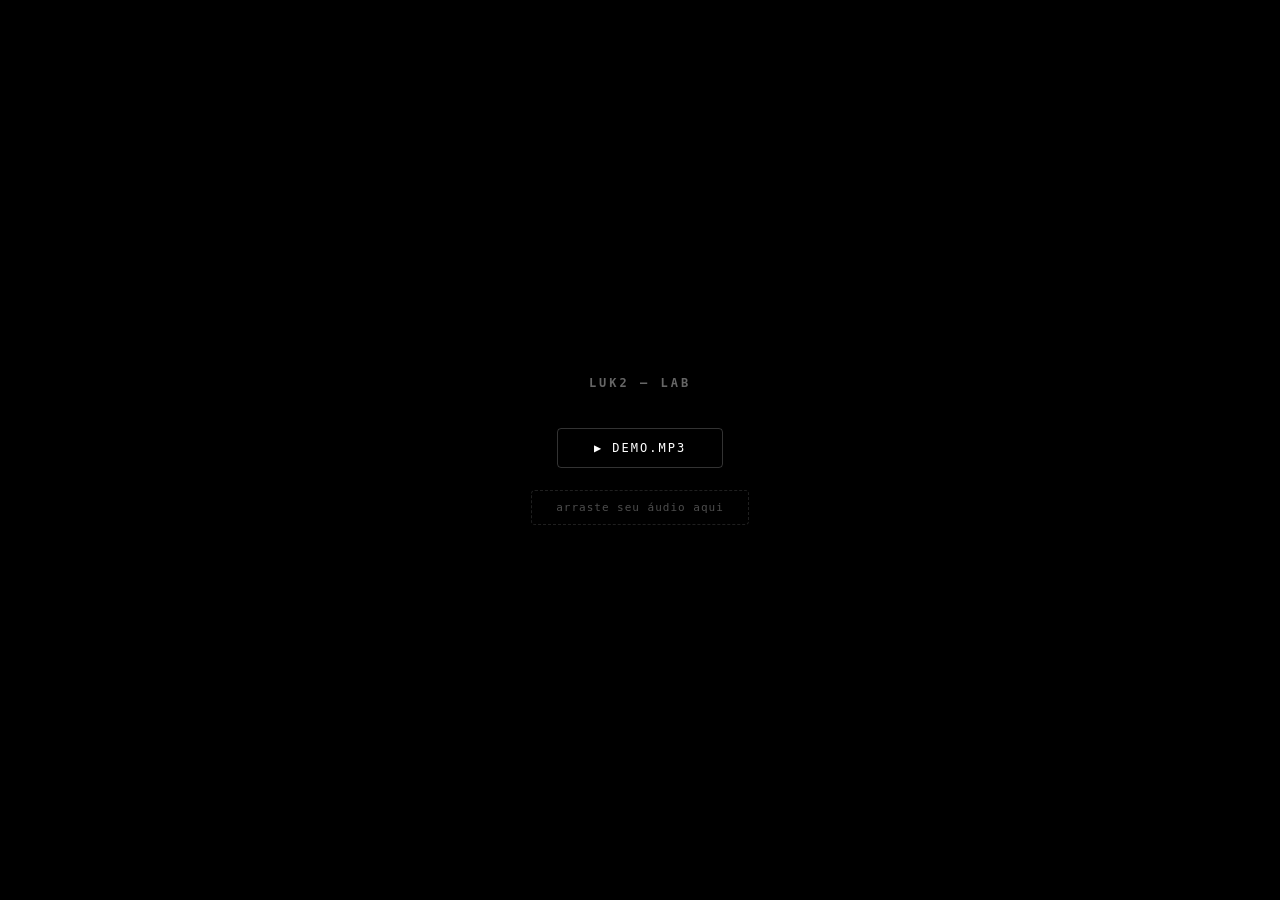
<file: demo_lab.html>
<!DOCTYPE html>
<html lang="pt-br">
<head>
<meta charset="UTF-8"/>
<meta name="viewport" content="width=device-width, initial-scale=1.0, viewport-fit=cover"/>
<title>LUK2 — Lab</title>
<style>
  *{margin:0;padding:0;box-sizing:border-box;}
  html,body{width:100%;height:100%;background:#000;overflow:hidden;font-family:'Space Mono',monospace;}
  canvas{display:block;width:100%;height:100%;position:absolute;top:0;left:0;}
  #ui{position:absolute;inset:0;z-index:10;display:flex;flex-direction:column;
      align-items:center;justify-content:center;background:#000;transition:opacity .4s;}
  #ui.hidden{opacity:0;pointer-events:none;}
  #ui h2{color:rgba(255,255,255,.4);font-size:12px;letter-spacing:3px;margin-bottom:32px;}
  .btn{padding:12px 36px;border:1px solid rgba(255,255,255,.2);border-radius:4px;
    background:transparent;color:#fff;font-family:'Space Mono',monospace;
    font-size:12px;letter-spacing:2px;cursor:pointer;margin:6px;}
  .btn:hover{background:rgba(255,255,255,.06);}
  .drop{margin-top:16px;padding:10px 24px;border:1px dashed rgba(255,255,255,.12);
    border-radius:4px;color:rgba(255,255,255,.3);font-size:11px;letter-spacing:1px;
    cursor:pointer;text-align:center;}
  #fi{display:none;}
</style>
</head>
<body>
<canvas id="c"></canvas>

<div id="ui">
  <h2>LUK2 — LAB</h2>
  <button class="btn" id="startBtn">▶ DEMO.MP3</button>
  <div class="drop" id="drop">
    arraste seu áudio aqui
    <input type="file" id="fi" accept="audio/*">
  </div>
</div>

<script>
// ─────────────────────────────────────────────────────────
//  CANVAS
// ─────────────────────────────────────────────────────────
const canvas = document.getElementById('c');
const ctx    = canvas.getContext('2d');
function resize(){ canvas.width = innerWidth; canvas.height = innerHeight; }
resize(); window.addEventListener('resize', resize);

// ─────────────────────────────────────────────────────────
//  CONFIGURAÇÃO DOS ANÉIS
// ─────────────────────────────────────────────────────────
const N_RINGS = 6;

// Raios base como fração de S (menor lado)
const RING_RADII = [0.07, 0.13, 0.20, 0.28, 0.37, 0.47];

// Cores alternando ciano e magenta
const RING_COLORS = [
  '0,255,255',    // ciano
  '255,0,255',    // magenta
  '0,255,255',
  '255,0,255',
  '0,255,255',
  '255,0,255',
];

// Delay em frames para o ripple (3 frames entre cada anel)
const RING_DELAY = [0, 3, 6, 9, 12, 15];

// Magnitude do impulso crescente para fora
const RING_MAG = [1.2, 1.6, 2.0, 2.5, 3.2, 4.0];

// ─────────────────────────────────────────────────────────
//  MOTION STATE
// ─────────────────────────────────────────────────────────
const ringVel = new Float32Array(N_RINGS);
const ringPos = new Float32Array(N_RINGS);

// Trail por anel
const trailR = new Float32Array(N_RINGS);  // raio atual do trail (fração de S)
const trailA = new Float32Array(N_RINGS);  // opacidade do trail

// Fila de kicks pendentes por anel
const pendingKicks = Array.from({length: N_RINGS}, () => []);

// Breath — bass (anel 1 em diante)
let breathPos = 0;
let breathVel = 0;

// Wave — mid (anel 0: guitarra/voz/piano)
let wavePhase = 0;
let waveAmp   = 0;

let _spawnSmokeOnKick = false;

// ── Física validada — calculada sempre, renderizada quando reativada ──
let pulseVel   = 0;   // PULSO validado
let pulsePos   = 0;
let warpAmount = 0;   // WARP validado
let flowVel    = 0;   // FLOW validado
let flowAngle  = 0;

// Flash (calculado, não desenhado ainda)
let flashAlpha   = 0;
let glowStrength = 0;
let trailRadius  = 0;
let trailAlpha   = 0;

// Memória dos pulsos — fantasmas em ciano
const GHOST_ALPHAS = [0.70, 0.40, 0.15];
const ghostData = [];  // { pos, alpha }

// ─── Partículas de fumaça neon ───────────────────────────
const smoke = [];   // { x, y, vx, vy, size, alpha, decay, hue }

function spawnSmoke(cx, cy, S){
  const breathScale = 1.0 + breathPos * 0.10;
  const baseR = S * RING_RADII[1] * breathScale;
  const N = 28;

  for(let i = 0; i < N; i++){
    const angle  = (i / N) * TWO_PI + (Math.random() - 0.5) * 0.4;
    const jitter = (Math.random() - 0.5) * S * 0.018;
    const r      = baseR + jitter;
    const x      = cx + Math.cos(angle) * r;
    const y      = cy + Math.sin(angle) * r;

    // velocidade: para fora com deriva angular aleatória
    const speed = (0.4 + Math.random() * 0.8) * S * 0.0014;
    const drift = (Math.random() - 0.5) * 0.35;

    smoke.push({
      x, y,
      vx:    Math.cos(angle + drift) * speed,
      vy:    Math.sin(angle + drift) * speed,
      size:  2 + Math.random() * 4,
      alpha: 0.18 + Math.random() * 0.15,
      decay: 0.030 + Math.random() * 0.022,
      cyan:  Math.random() > 0.5,
    });
  }
}

function applyKickImpulse(mag){
  flashAlpha   = 1.0;
  glowStrength = 1.0;
  trailRadius  = RING_RADII[1];
  trailAlpha   = 0.70;
  // Guarda posição atual como novo fantasma
  ghostData.unshift({ pos: ringPos[1], alpha: GHOST_ALPHAS[0] });
  if(ghostData.length > 3) ghostData.pop();
  // Redefine alpha de cada slot pelo índice
  for(let i = 0; i < ghostData.length; i++) ghostData[i].alpha = GHOST_ALPHAS[i];
  pulseVel    += mag * 4.0;
  warpAmount   = 1.0;
  // Cascata começa do anel 1 — anel 0 só respira com mid
  for(let i = 1; i < N_RINGS; i++){
    pendingKicks[i].push({ framesLeft: RING_DELAY[i], mag: mag * RING_MAG[i] });
  }
  // Fumaça nasce no primeiro anel da cascata (anel 1)
  _spawnSmokeOnKick = true;
}

function stepPhysics(rawBass, rawMid){
  // Processa kicks pendentes por anel
  for(let i = 0; i < N_RINGS; i++){
    for(let j = pendingKicks[i].length - 1; j >= 0; j--){
      pendingKicks[i][j].framesLeft--;
      if(pendingKicks[i][j].framesLeft <= 0){
        ringVel[i] += pendingKicks[i][j].mag * 0.35;
        // Spawn trail no raio atual do anel
        const breathScale = i === 0 ? (1.0 + breathPos * 0.14) : 1.0;
        trailR[i] = RING_RADII[i] * breathScale + ringPos[i] * 0.04;
        trailA[i] = 0.75;
        pendingKicks[i].splice(j, 1);
      }
    }
    ringPos[i] += ringVel[i];
    ringVel[i] *= 0.65;
    ringPos[i] *= 0.80;

    // Trail: expande e some
    if(trailA[i] > 0){
      trailR[i] += 0.009;
      trailA[i] -= 0.052;
      if(trailA[i] < 0) trailA[i] = 0;
    }
  }

  // Breath — bass (anéis 1-5)
  const rawBassClamped = rawBass > 0.08 ? rawBass : 0;
  const breathTarget   = rawBassClamped * 2.0;
  breathVel += (breathTarget - breathPos) * 0.10;
  breathPos += breathVel;
  breathVel *= 0.75;

  // Wave — mid (anel 0: guitarra/voz/piano)
  const rawMidClamped = rawMid > 0.05 ? rawMid : 0;
  wavePhase += rawMidClamped * 4.0 + 0.008;
  waveAmp    = rawMidClamped * 0.06;

  flashAlpha   *= 0.72;
  glowStrength *= 0.80;

  // Física validada — sempre calculada, renderizada quando reativada
  pulsePos  += pulseVel;
  pulseVel  *= 0.65;
  pulsePos  *= 0.80;
  warpAmount *= 0.68;
  flowVel   += rawMidClamped * 0.22;
  flowAngle += flowVel;
  flowVel   *= 0.78;

  // Rastro radial simples
  if(trailAlpha > 0){
    trailRadius += 0.010;
    trailAlpha  -= 0.055;
    if(trailAlpha < 0) trailAlpha = 0;
  }
  // Fantasmas — decaem suavemente entre kicks
  for(const g of ghostData){
    g.alpha -= 0.012;
    if(g.alpha < 0) g.alpha = 0;
  }
}

// ─────────────────────────────────────────────────────────
//  RENDER
// ─────────────────────────────────────────────────────────
const TWO_PI = Math.PI * 2;

function draw(){
  const W  = canvas.width;
  const H  = canvas.height;
  const cx = W / 2;
  const cy = H / 2;
  const S  = Math.min(W, H);

  // Fundo preto
  ctx.fillStyle = '#000';
  ctx.fillRect(0, 0, W, H);


  const breathScale = 1.0 + breathPos * 0.10;
  const baseR       = S * RING_RADII[1] * breathScale;
  const pOffset     = ringPos[1] * S * 0.038;

  // Fantasmas — memória dos últimos 3 kicks (ciano)
  for(const g of ghostData){
    if(g.alpha <= 0) continue;
    const r = Math.max(baseR + g.pos * S * 0.038, 2);
    ctx.beginPath();
    ctx.arc(cx, cy, r, 0, TWO_PI);
    ctx.strokeStyle = `rgba(0,210,255,${g.alpha.toFixed(3)})`;
    ctx.lineWidth   = 1.2;
    ctx.stroke();
  }

  // Núcleo — círculo principal branco azulado
  {
    const r = Math.max(baseR + pOffset, 2);
    ctx.save();
    if(glowStrength > 0.01){
      ctx.shadowBlur  = glowStrength * 28;
      ctx.shadowColor = 'rgba(220,235,255,0.9)';
    }
    ctx.beginPath();
    ctx.arc(cx, cy, r, 0, TWO_PI);
    ctx.strokeStyle = 'rgba(220,235,255,0.90)';
    ctx.lineWidth   = 1.5;
    ctx.stroke();
    ctx.restore();
  }

  // Rastro radial — expande e some
  if(trailAlpha > 0){
    ctx.beginPath();
    ctx.arc(cx, cy, trailRadius * S, 0, TWO_PI);
    ctx.strokeStyle = `rgba(220,235,255,${trailAlpha.toFixed(3)})`;
    ctx.lineWidth   = 1;
    ctx.stroke();
  }

  // DESATIVADO: anel 0 (mid/roxo), anéis 2-5 (cascata)
  // drawInnerRing / drawOuterRings
}

// ─────────────────────────────────────────────────────────
//  ÁUDIO — parâmetros validados, não alterar
// ─────────────────────────────────────────────────────────
let audioCtx, analyser, sourceNode, audioBuffer;
const FFT = 512;
let freqData = null;

function setupAnalyser(){
  analyser = audioCtx.createAnalyser();
  analyser.fftSize = FFT;
  analyser.smoothingTimeConstant = 0.0;
  analyser.minDecibels = -90;
  analyser.maxDecibels = -10;
  freqData = new Uint8Array(analyser.frequencyBinCount);
  analyser.connect(audioCtx.destination);
}

async function loadURL(url){
  try{
    const r = await fetch(url); if(!r.ok) throw 0;
    audioBuffer = await audioCtx.decodeAudioData(await r.arrayBuffer());
    startPlayback(); return true;
  } catch { return false; }
}
async function loadFile(file){
  try{
    audioBuffer = await audioCtx.decodeAudioData(await file.arrayBuffer());
    startPlayback();
  } catch {}
}
function startPlayback(){
  if(sourceNode){ sourceNode.disconnect(); sourceNode = null; }
  sourceNode = audioCtx.createBufferSource();
  sourceNode.buffer = audioBuffer; sourceNode.loop = true;
  sourceNode.connect(analyser); sourceNode.start(0);
  bTimes.length = 0; bpm = 0; bassI0 = -1; bassI1 = -1;
  isPlaying = true;
}

function bandRMS(lo, hi){
  if(!analyser || !freqData) return 0;
  const bin = audioCtx.sampleRate / FFT;
  const i0  = Math.max(0, Math.floor(lo / bin));
  const i1  = Math.min(freqData.length - 1, Math.floor(hi / bin));
  if(i1 < i0) return 0;
  let s = 0;
  for(let i = i0; i <= i1; i++){ const v = freqData[i] / 255; s += v * v; }
  return Math.sqrt(s / (i1 - i0 + 1));
}

// Spectral Flux — parâmetros validados
const FLUX_HIST = 43;
const fluxHistory = new Float32Array(FLUX_HIST);
let fluxPtr=0, fluxSmooth=0, fluxPeak=0, prevFFT=null;
const BEAT_SENS=2.0, COOL_FRAMES=14;
let beatCool=0, bpm=0;
const bTimes=[];
let bassI0=-1, bassI1=-1;
let kickFired=false, kickMag=0, currentRawBass=0, currentRawMid=0;

function processAudio(){
  if(!analyser || !freqData) return;
  analyser.getByteFrequencyData(freqData);

  if(bassI0 < 0){
    const bin = audioCtx.sampleRate / FFT;
    bassI0 = Math.max(0, Math.floor(20  / bin));
    bassI1 = Math.min(freqData.length - 1, Math.floor(140 / bin));
  }

  const rawBass = bandRMS(20,  140);
  const rawMid  = bandRMS(500, 6000);
  currentRawBass = rawBass;
  currentRawMid  = rawMid;

  let flux = 0;
  if(prevFFT !== null){
    for(let i = bassI0; i <= bassI1; i++){
      const diff = (freqData[i] / 255) - prevFFT[i];
      if(diff > 0) flux += diff;
    }
  }
  if(prevFFT === null) prevFFT = new Float32Array(freqData.length);
  for(let i = 0; i < freqData.length; i++) prevFFT[i] = freqData[i] / 255;

  fluxSmooth = 0.3 * flux + 0.7 * fluxSmooth;
  flux       = fluxSmooth;
  fluxPeak   = Math.max(fluxPeak * 0.98, flux);
  fluxHistory[fluxPtr % FLUX_HIST] = flux;
  fluxPtr++;

  let avg = 0;
  for(let i = 0; i < FLUX_HIST; i++) avg += fluxHistory[i];
  avg /= FLUX_HIST;

  let variance = 0;
  for(let i = 0; i < FLUX_HIST; i++){ const d = fluxHistory[i] - avg; variance += d * d; }
  variance /= FLUX_HIST;

  const threshold = Math.max(avg + variance * BEAT_SENS, avg * 1.8);
  const bN        = rawBass / Math.max(rawBass * 0.1, 0.01);

  kickFired = false;
  if(beatCool > 0){ beatCool--; }
  else if(flux > threshold && bN > 0.20 && flux >= fluxPeak * 0.95){
    kickFired = true;
    kickMag   = Math.min(rawBass * 3.0, 1.0);
    beatCool  = COOL_FRAMES;

    const now = performance.now();
    bTimes.push(now);
    if(bTimes.length > 8) bTimes.shift();
    if(bTimes.length >= 2){
      const diffs = [];
      for(let i = 1; i < bTimes.length; i++) diffs.push(bTimes[i] - bTimes[i-1]);
      const avgD = diffs.reduce((a, b) => a + b, 0) / diffs.length;
      if(avgD > 0) bpm = Math.round(60000 / avgD);
    }
  }
}

// ─────────────────────────────────────────────────────────
//  RENDER LOOP
// ─────────────────────────────────────────────────────────
let isPlaying = false;

function render(){
  requestAnimationFrame(render);
  if(isPlaying){
    processAudio();
    if(kickFired) applyKickImpulse(kickMag);
  }
  stepPhysics(currentRawBass, currentRawMid);
  draw();
}
requestAnimationFrame(render);

// ─────────────────────────────────────────────────────────
//  UI
// ─────────────────────────────────────────────────────────
const ui = document.getElementById('ui');
function hideUI(){
  ui.classList.add('hidden');
  setTimeout(() => ui.style.display = 'none', 450);
}

document.getElementById('startBtn').addEventListener('click', async () => {
  audioCtx = new (window.AudioContext || window.webkitAudioContext)();
  setupAnalyser();
  const ok = await loadURL('assets/audio/demo.mp3');
  if(!ok){
    const osc = audioCtx.createOscillator(), g = audioCtx.createGain();
    osc.frequency.value = 80; g.gain.value = 0.04;
    osc.connect(g); g.connect(analyser); osc.start();
    isPlaying = true;
  }
  hideUI();
});

document.getElementById('drop').addEventListener('click',
  () => document.getElementById('fi').click());

document.getElementById('fi').addEventListener('change', async e => {
  const f = e.target.files[0]; if(!f) return;
  if(!audioCtx){ audioCtx = new (window.AudioContext || window.webkitAudioContext)(); setupAnalyser(); }
  await loadFile(f); hideUI();
});

document.getElementById('drop').addEventListener('dragover', e => e.preventDefault());
document.getElementById('drop').addEventListener('drop', async e => {
  e.preventDefault();
  const f = e.dataTransfer.files[0]; if(!f || !f.type.startsWith('audio/')) return;
  if(!audioCtx){ audioCtx = new (window.AudioContext || window.webkitAudioContext)(); setupAnalyser(); }
  await loadFile(f); hideUI();
});
</script>
</body>
</html>
</file>
